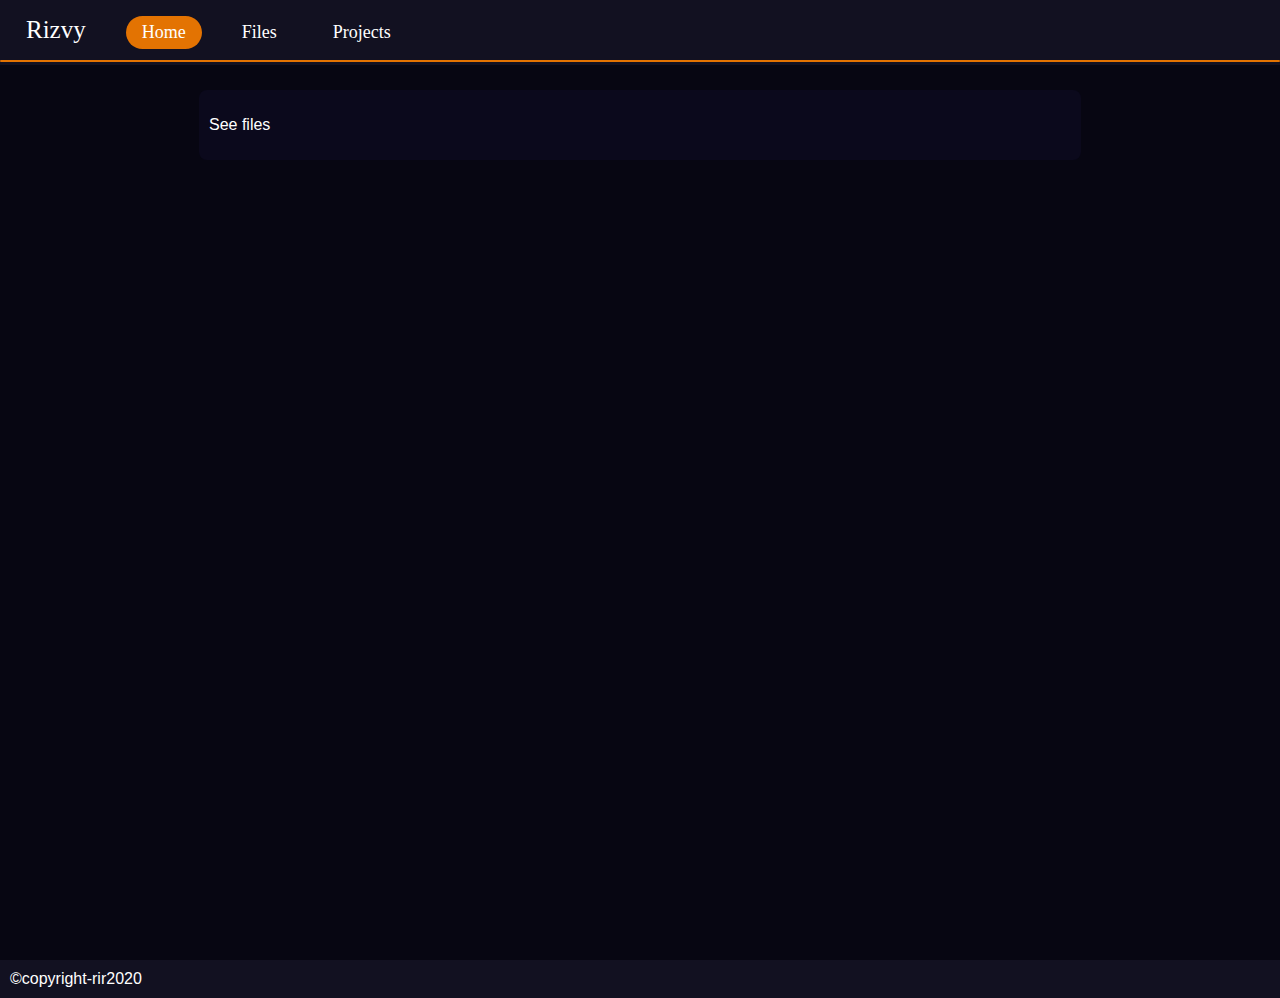
<file: index.html>
<!DOCTYPE html>
<html lang="en">
<head>
    <meta charset="UTF-8">
    <meta name="viewport" content="width=device-width, initial-scale=1.0">
    <meta http-equiv="X-UA-Compatible" content="ie=edge">
    <meta name="description" content="My platform for sharing files and infos.">
    <meta name="page-name" content="Home">
    <title>RIR Platform</title>
    <link rel="stylesheet" href="style.css">
</head>
<body>
    <script src="plug-ins/header.js"></script>

    <main class="div">
        <div>
            <p>See files</p>
        </div>
    </main>

    <script src="plug-ins/footer.js"></script>
    
    <script src="script.js"></script>
</body>
</html>
</file>
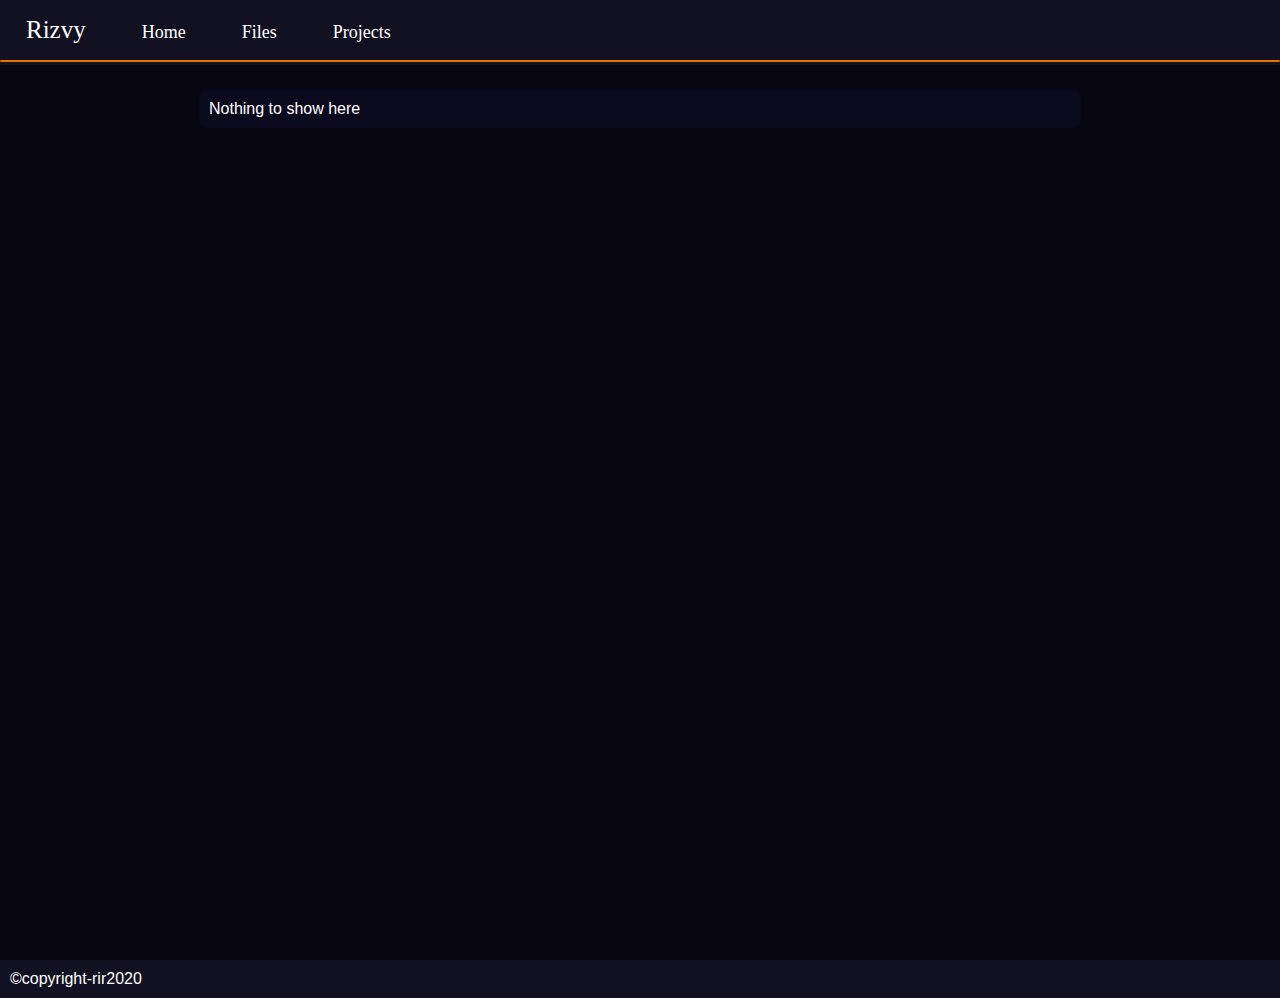
<file: contact.html>
<!DOCTYPE html>
<html lang="en">
<head>
    <meta charset="UTF-8">
    <meta name="viewport" content="width=device-width, initial-scale=1.0">
    <meta http-equiv="X-UA-Compatible" content="ie=edge">
    <meta name="description" content="RIR platform' contact page for connecting with me.">
    <meta name="page-name" content="Contact">
    <title>RIR Platform</title>
    <link rel="stylesheet" href="style.css">
</head>
<body>
    <script src="plug-ins/header.js"></script>

    <main class="div">
        <div>Nothing to show here</div>
    </main>
    
    <script src="plug-ins/footer.js"></script>
    
    <script src="script.js"></script>
</body>
</html>
</file>
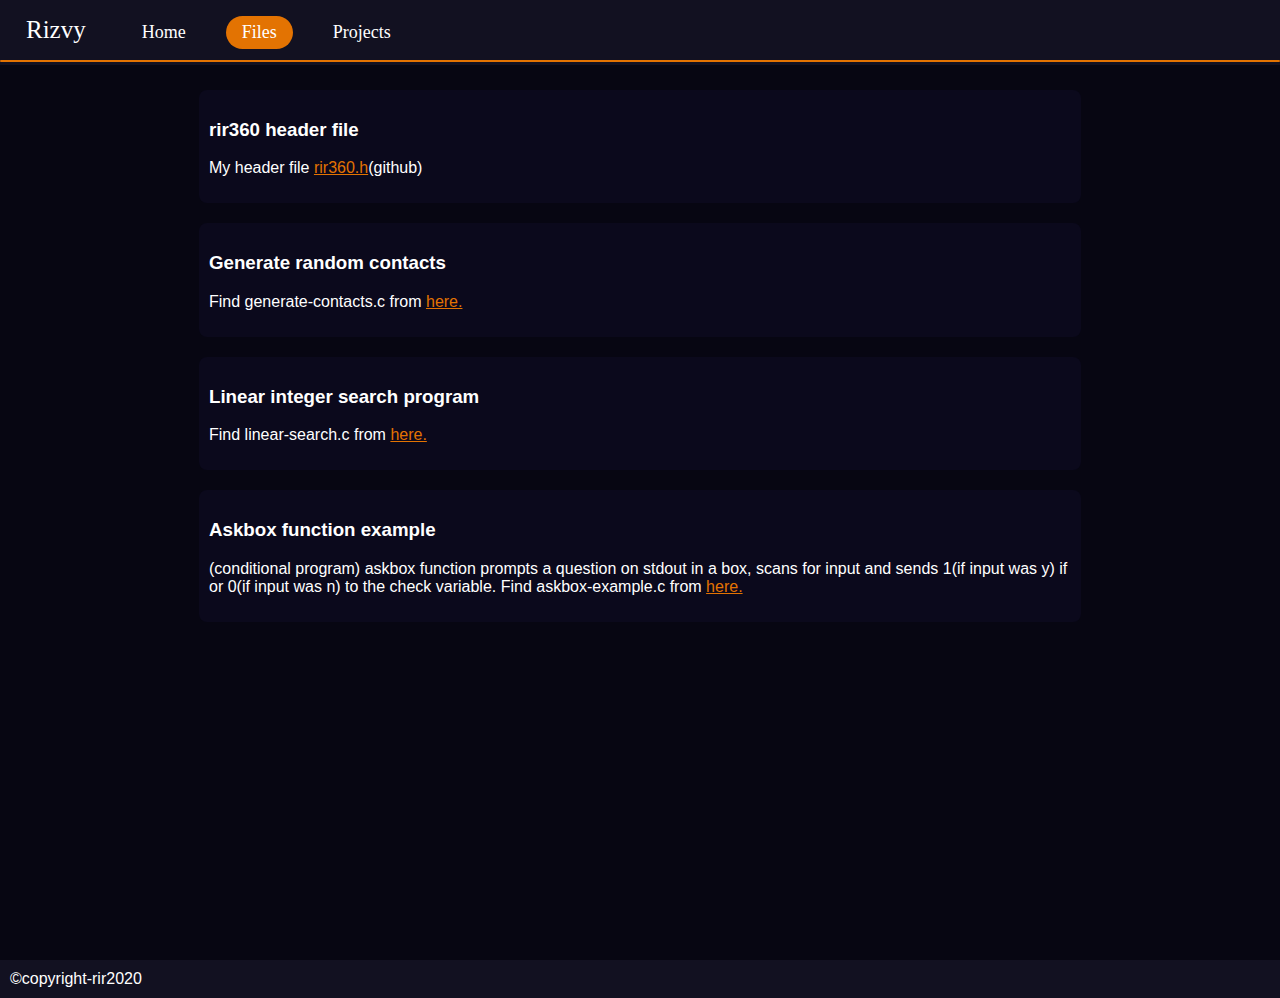
<file: files.html>
<!DOCTYPE html>
<html lang="en">
<head>
    <meta charset="UTF-8">
    <meta name="viewport" content="width=device-width, initial-scale=1.0">
    <meta http-equiv="X-UA-Compatible" content="ie=edge">
    <meta name="description" content="RIR platform files page for sharing files.">
    <meta name="page-name" content="Files">
    <title>RIR Platform</title>
    <link rel="stylesheet" href="style.css">
</head>
<body>
    <script src="plug-ins/header.js"></script>

    <main class="div">
        <div>
            <h3>rir360 header file</h3>
            <p>My header file <a href="https://raw.githubusercontent.com/RIR360/rir360-c-header/master/rir360.h">rir360.h</a>(github)
            </p>
        </div>
        <div>
            <h3>Generate random contacts</h3>
            <p>
                Find generate-contacts.c from <a href="https://raw.githubusercontent.com/RIR360/c-programs/master/generate-contacts.c">here.</a>
            </p>
        </div>
        <div>
            <h3>Linear integer search program</h3>
            <p>
                Find linear-search.c from <a href="https://raw.githubusercontent.com/RIR360/c-programs/master/linear-search.c">here.</a>
            </p>
        </div>
        <div>
            <h3>Askbox function example</h3>
            <p>
                (conditional program)
                askbox function prompts a question on stdout in a box, scans for input and sends 1(if input was y) if or 0(if input was n) 
                to the check variable.
                Find askbox-example.c from <a href="https://raw.githubusercontent.com/RIR360/c-programs/master/askbox-example.c">here.</a>
            </p>
        </div>
    </main>

    <script src="plug-ins/footer.js"></script>
    
    <script src="script.js"></script>
</body>
</html>
</file>
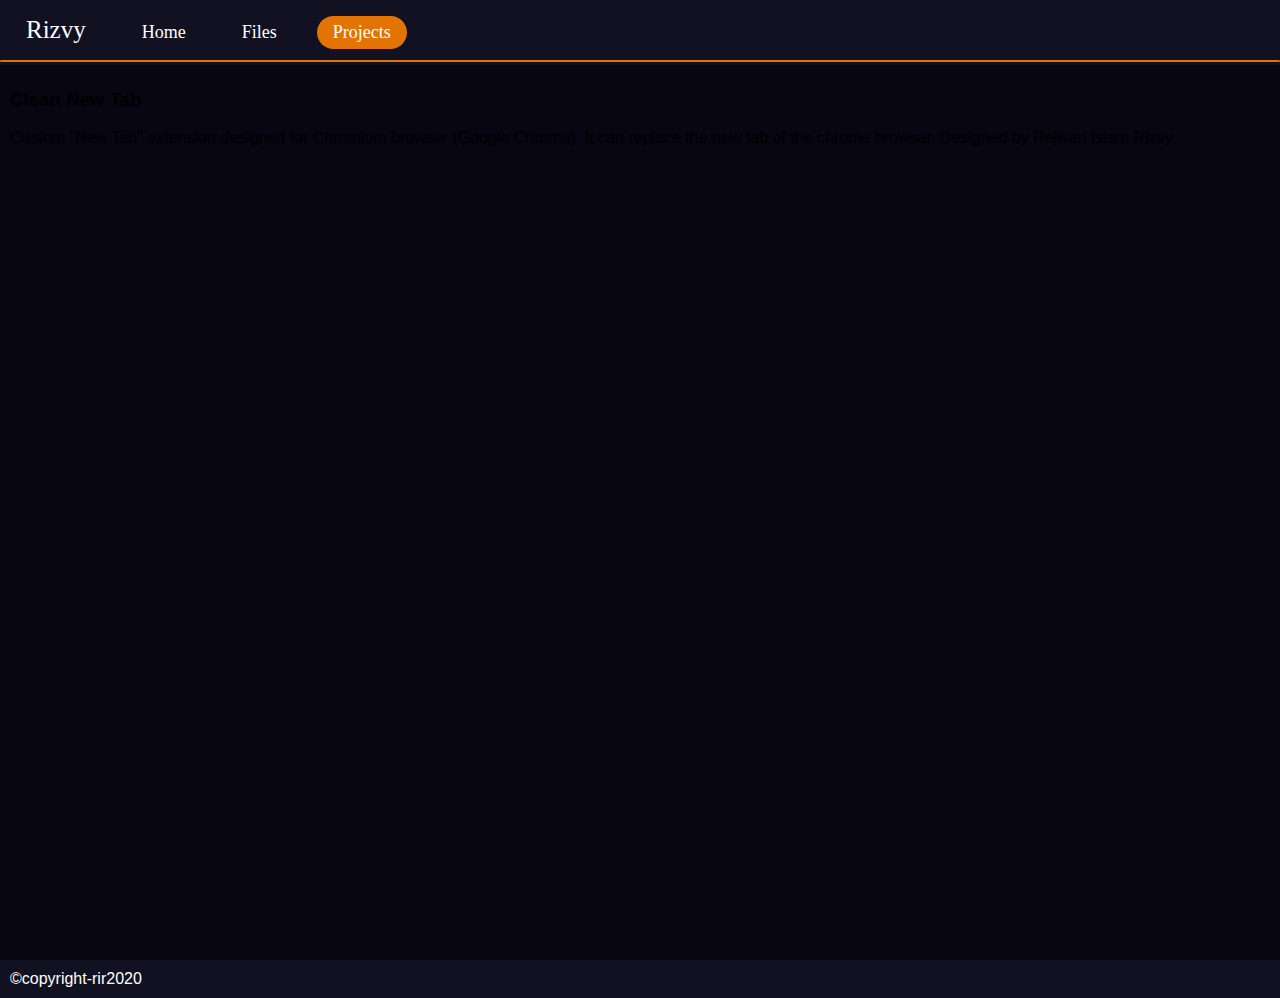
<file: projects.html>
<!DOCTYPE html>
<html lang="en">
<head>
    <meta charset="UTF-8">
    <meta name="viewport" content="width=device-width, initial-scale=1.0">
    <meta http-equiv="X-UA-Compatible" content="ie=edge">
    <meta name="description" content="RIR platform projects page for all of my projects.">
    <meta name="page-name" content="Projects">
    <title>RIR Platform</title>
    <link rel="stylesheet" href="style.css">
</head>
<body>
    <script src="plug-ins/header.js"></script>

    <main class="div">
        <h3>Clean New Tab</h3>
        <p>
            Custom "New Tab" extension designed for Chromium browser (Google Chrome). It can replace the new tab of the chrome browser. Designed by Rejwan Islam Rizvy.
        </p>
    </main>

    <script src="plug-ins/footer.js"></script>
    
    <script src="script.js"></script>
</body>
</html>
</file>
<file: style.css>
body {
    margin: 0;
    background: #070612;
    font-family: sans-serif;
}
* {
    box-sizing: border-box;
    transition:  all ease 0.4s;
}

.div {
    padding: 10px;
}

/*----Navbar----*/
#header {
  background: #121121;
  font-family: georgia;
  position: fixed;
  width: 100%;
  top: 0;
  animation: fadein ease-out 0.3s;
  z-index: 100;
}
#header * {
  transition: ease all 0.3s;
}
#header .name a {
  font-size: 25px;
}
#header .links, #header .name {
  list-style-type: none;
  margin: 0;
  padding: 0;
  display: inline-block;
}
#header li {
  display: inline-block;
  padding: 10px;
}
.active-nav {
  background: #e37302;
}
#header  a {
  display: block;
  font-size: 18px;
  padding: 5px 15px;
  text-decoration: none;
  border: 1px solid transparent;
  border-radius: 20px;
  color: white;
}
#header ul a:hover {
  border: 1px solid #a15100;
}
#header ul a:active {
  background: #e37302;
}

#header .line {
  height: 5px;
  overflow: hidden;
}
#header .line div {
  position: absolute;
  height: 2px;
  width: 100%;
  border-radius: 10px;

}
#header .line div:nth-child(1) {
  background: #e37302;
  animation-timing-function: ease-in-out;
  animation: line  3s;
}

@keyframes line {
  0% {
  	left:  0%;
 	width: 10%;
    height: 5px;
  }
  50% {
  	left:  50%;
 	width: 2%;
    height: 5px;
  }
  90% {
  	left: 0%;
 	width: 100%;
    height: 5px;
  }
  100% {
    height: 2px;
  	left: 0%;
 	width: 100%;
  }
}

/* header end */

main {
    margin-top: 60px;
    min-height: 100vh;
    animation: fadein ease-out 0.3s;
}

main div a {
    color: #e37302;
}

main div {
    background: #0b091c;
    border-radius: 8px;
    color: white;
    padding: 10px;
    margin-top: 20px;
}

/* footer */

footer {
    background: #121121;
    color: white;
}

/* media queries */
@media only screen and (min-width: 600px) {
    main div{
        width: 70%;
        margin: auto;
        margin-top: 20px;
    }
}

@keyframes fadein {
    from { opacity: 0; transform: scale(0.5); }
    to   { opacity: 1; }
}

@media only screen and (max-width: 440px) {
    #header .links {
        text-align: center;
        display: block;
    }
    #header .links a {
        padding: 5px 8px;
    }
    #header .name {
        display: block;
        text-align: center;
    }
    
    main {
        margin-top: 110px;
    }
}

/* scroll bar */
/* width */
::-webkit-scrollbar {
    width: 6px;
 }
/* Handle */
::-webkit-scrollbar-thumb {
background: #e37302;
border-radius: 10px;
}
</file>
